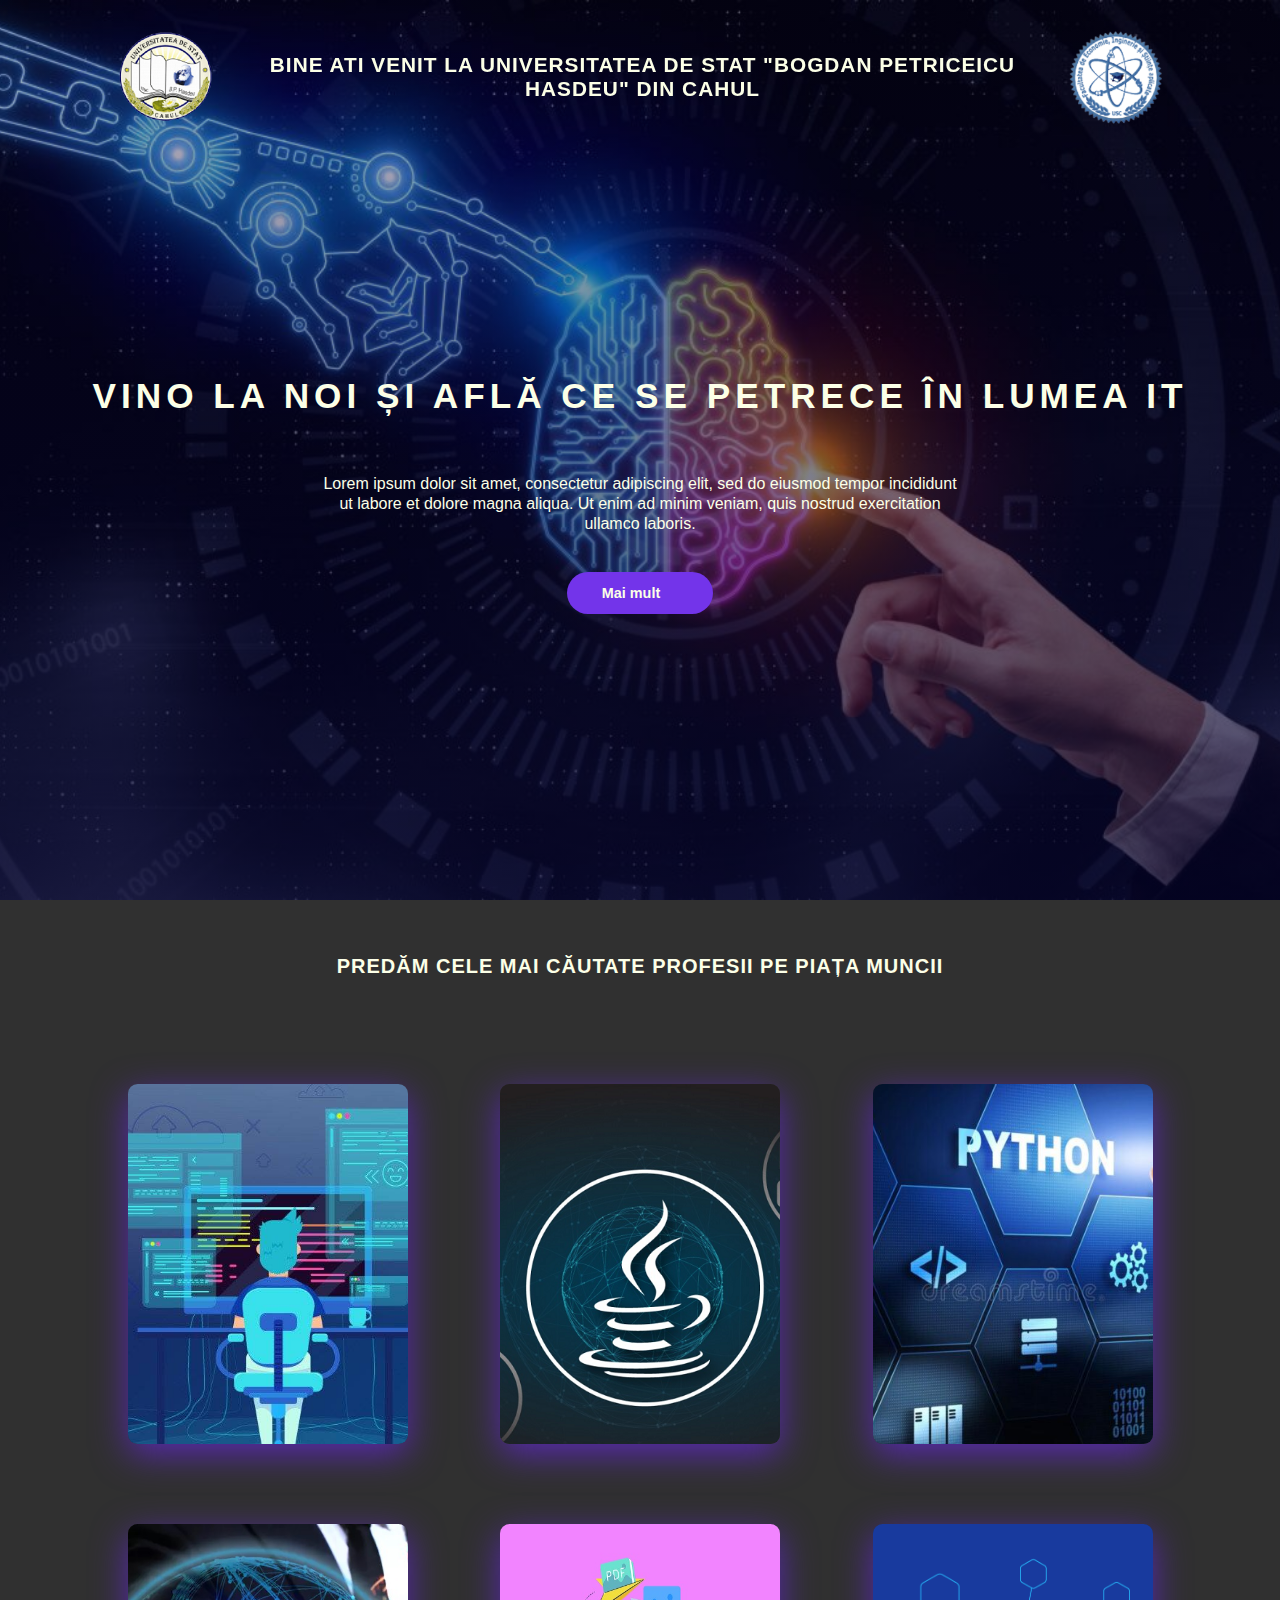
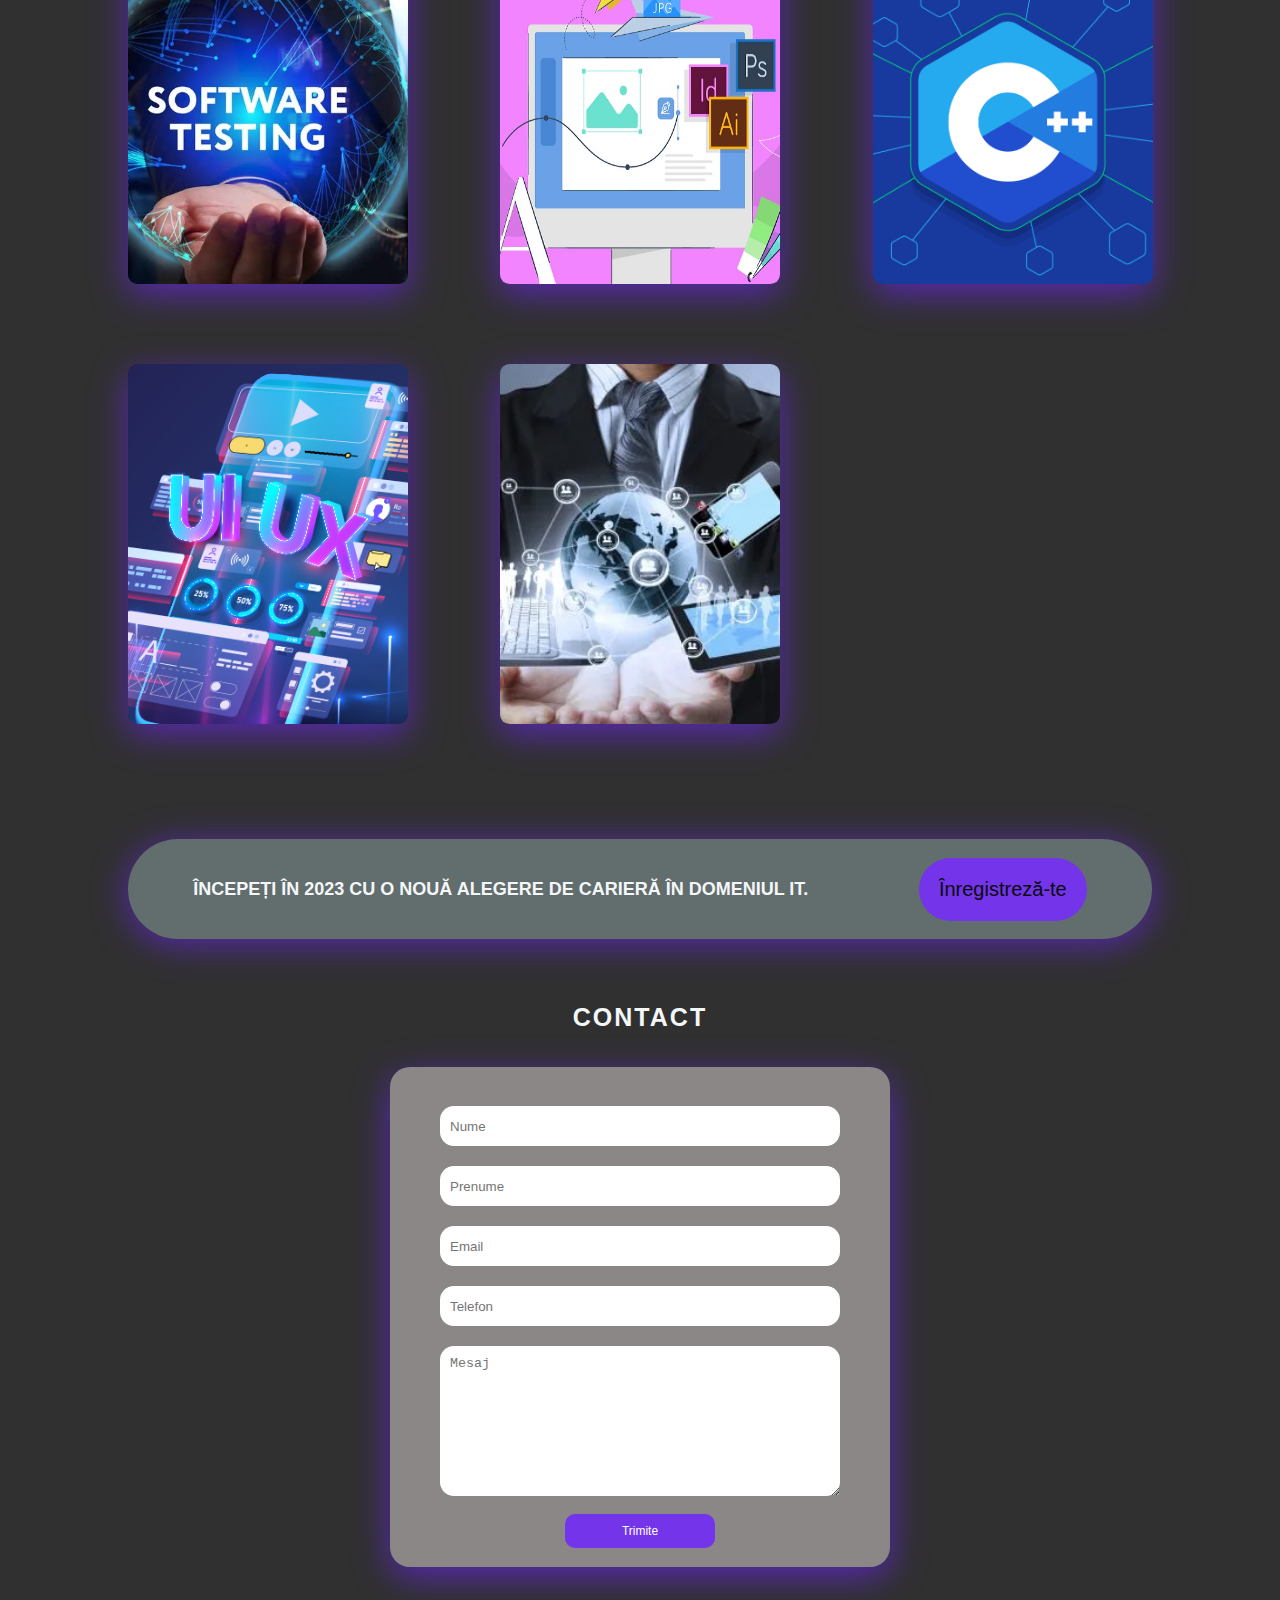
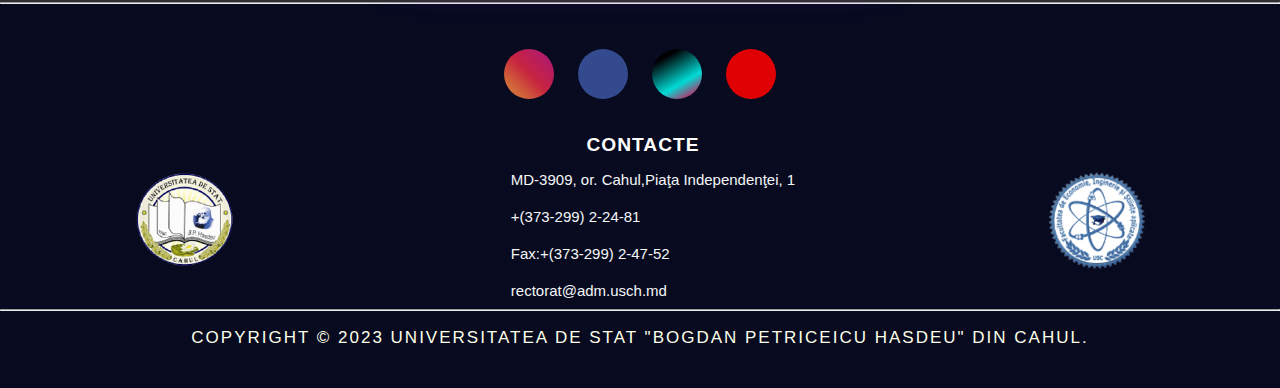
<file: index.html>
<!DOCTYPE html>
<html lang="en">
<head>
    <meta charset="UTF-8">
    <meta http-equiv="X-UA-Compatible" content="IE=edge">
    <meta name="viewport" content="width=device-width, initial-scale=1.0">
    <link rel="stylesheet" href="https://cdnjs.cloudflare.com/ajax/libs/font-awesome/6.3.0/css/all.min.css" integrity="sha512-SzlrxWUlpfuzQ+pcUCosxcglQRNAq/DZjVsC0lE40xsADsfeQoEypE+enwcOiGjk/bSuGGKHEyjSoQ1zVisanQ==" crossorigin="anonymous" referrerpolicy="no-referrer" />    <link rel="stylesheet" href="css/style.css">
    <title>Home Page</title>
</head>
<body>
    <header>
        <div class="logo">
            <a href="index.html"><img src="imagini/logo.png" alt=""></a>
        </div>
        <div class="navbar">
            <ul>
                <li>BINE ATI VENIT LA UNIVERSITATEA DE STAT "BOGDAN PETRICEICU HASDEU" DIN CAHUL</li>
            </ul>
        </div>
        <div class="logo1">
            <img src="imagini/LogoF.png" alt="">
        </div>
    </header>
   <section id="home">
    <h2>VINO LA NOI ȘI AFLĂ CE SE PETRECE ÎN LUMEA IT</h2>
    <p>
        Lorem ipsum dolor sit amet, consectetur adipiscing elit, sed do eiusmod tempor incididunt ut labore et
        dolore magna aliqua. Ut enim ad minim veniam, quis nostrud exercitation ullamco laboris.
    </p>
    <div class="btn">
        <a href="maimult.html" class="pinck">Mai mult
            <i class="fa-solid fa-arrow-right"></i>
        </a>
    </div>
</section>
<h1>PREDĂM CELE MAI CĂUTATE PROFESII PE PIAȚA MUNCII</h1>
<section class="card-container">
    <div class="card">
        <img src="imagini/img1.jpg" alt="">
        <div class="content">
            <h4>Programator Web</h4>
            <span>HTML/CSS/JS</span>
            <div class="info">
                <p>
                    Vei învăța limbajele de programere
                în rândul programatorilor web, precum
                și ce vei putea realiza într-un site web
                sunt HTML-limbajul de marcare,
                CSS-limbajul de stilizare a
                continutului stcris in limbajul de
                marcare HTML,JS-cu ajutorul
                acestui limbaj poți adăuga
                funcționalitate site-urilor web
                </p>
            </div>
        </div> 
    </div>
    <div class="card">
        <img src="imagini/img7.png" alt="">
        <div class="content">
            <h4>PROGRAMARE JAVA</h4>
            <span>Java</span>
            <div class="info">
                <p>
                    Vei învăța un limbaj de programare
                    de nivel înalt, bazat pe clasă, orientat
                    pe obiecte, care este proiectat să aibă
                    cât mai puține dependențe de implementare .
                </p>
            </div>
        </div> 
    </div>
    <div class="card">
        <img src="imagini/img2.jpg" alt="">
        <div class="content">
            <h4>Programare PYTHON</h4>
            <span>PYTHON</span>
            <div class="info">
                <p>
                    Vei învăța un acest care pune accentul
                    pe curățenia și simplitatea codului, iar sintaxa sa le permite dezvoltatorilor să exprime unele idei programatice
                    într-o manieră mai clară și mai
                    concisă decât în alte limbaje de programare ca C.
                </p>
            </div>
        </div> 
    </div>
    <div class="card">
        <img src="imagini/img5.jpg" alt="">
        <div class="content">
            <h4>TESTARE SOFTWARE</h4>
            <span>QA</span>
            <div class="info">
                <p>
                    Testarea software pune la dispoziție
                    o viziune obiectivă și independentă
                    asupra produsului în dezvoltare,
                    oferind astfel businessului posibilitatea
                    de a înțelege și evalua riscurile asociate cu implementarea produsului soft.
                </p>
            </div>
        </div> 
    </div>
    <div class="card">
        <img src="imagini/img3.jpg" alt="">
        <div class="content">
            <h4>DESIGN GRAFIC</h4>
            <span>Adobe Ilustrator/Photoshop</span>
            <div class="info">
                <p>
                    Vei învăța procesul de comunicare
                    -vizual și rezolvarea problemelor de
                    folosire a tipografiei, fotografiei și a
                    ilustrației. Câmpul grafic al designului
                    este considerat a fi un subgrup
                    al comunicării vizuale și
                    comunicare-design, dar uneori
                    termenul de "graphic design" este
                    folosit ca și sinonim
                </p>
            </div>
        </div> 
    </div>
    <div class="card">
        <img src="imagini/img8.png" alt="">
        <div class="content">
            <h4>Programare C++</h4>
            <span>C++</span>
            <div class="info">
                <p>
                    Vei învăța limbajul de programare C++
                    si vei afla cum functionează unde
                    este implementat pe majoritatea
                    platformelor de calcul existente azi,
                    și este cel mai popular limbaj
                    de programare pentru scrierea de
                    software de sistem.
                </p>
            </div>
        </div> 
    </div>
    <div class="card">
        <img src="imagini/img4.jpg" alt="">
        <div class="content">
            <h4>WEB DESIGN</h4>
            <span>UI/UX</span>
            <div class="info">
                <p>
                    Vei învăța designului web includ
                    design grafic web proiectarea interfeței
                    cu utilizatorul (UI design); crearea,
                    inclusiv codul standardizat și
                    software-ul proprietar; design
                    experiență utilizator (design UX);
                    și optimizarea motoarelor de căutare.
                    Adesea, mulți oameni vor lucra în
                    echipe care acoperă diferite aspecte
                    ale procesului de proiectare, deși
                    unii designeri le vor acoperi pe toate
                </p>
            </div>
        </div> 
    </div>
    <div class="card">
        <img src="imagini/img6.png" alt="">
        <div class="content">
            <h4>Retele de Calculatoare</h4>
            <span>Retele</span>
            <div class="info">
                <p>
                Rețea de calculatoare este un grup de dispozitive interconectate care permit schimbul de informații și resurse între ele. Aceste dispozitive pot include computere, dispozitive mobile, imprimante, routere, switch-uri și alte echipamente de rețea.
                </p>
            </div>
        </div> 
    </div>
   </section>


<!--Registration-->
<section id="card-registration">
    <h5>Începeți în 2023 cu o nouă alegere de carieră în domeniul IT. </h5>
    <a href="inregistrare.html" class="button1">Înregistreză-te</a>
</section>
<!---Contact-->
<section id="contact-header">
    <h2>Contact</h2>
    <form action="">
        <input type="text" class="input-filed" placeholder="Nume">
        <input type="text" class="input-filed" placeholder="Prenume">
        <input type="email" class="input-filed" placeholder="Email">
        <input type="text" class="input-filed" placeholder="Telefon">
        <textarea type="text" class="input-filed textaerea-filed" placeholder="Mesaj"></textarea>
        <button type="button" class="btn1">Trimite</button>
      </form>
</section>
<!---footer--->
<hr>
<footer>
    <div class="social">
            <a href="https://www.instagram.com/cahul.university/?igshid=MWI4MTIyMDE%3D"><i class="fab fa-instagram"></i></a>
            <a href="https://www.facebook.com/usch.md"><i class="fab fa-facebook"></i></a>
            <a href="https://www.tiktok.com/@usch.md"><i class="fa-brands fa-tiktok"></i></a>
            <a href="https://www.youtube.com/channel/UCImkTggGuXqocziinYlb34A"><i class="fa-brands fa-youtube"></i></a>
    </div>
    <div class="flex">
        <div class="logo">
            <a href="index.html"><img src="imagini/logo.png" alt=""></a>
        </div>
        <ul>
            <h2>Contacte</h2>
            <li><i class="fa-solid fa-location-dot"></i>MD-3909, or. Cahul,Piaţa Independenţei, 1</li>
            <li><i class="fa-solid fa-phone"></i>+(373-299) 2-24-81</li>
            <li><i class="fa-solid fa-fax"></i>Fax:+(373-299) 2-47-52</li>
            <li><i class="fa-regular fa-envelope"></i>rectorat@adm.usch.md</li>
        </ul>
        <div class="logo1">
            <a href=""><img src="imagini/LogoF.png" alt=""></a>
        </div>
    </div>
    <hr>
    <p class="copyright">
        COPYRIGHT © 2023 UNIVERSITATEA DE STAT "BOGDAN PETRICEICU HASDEU" DIN CAHUL.
    </p>
</footer>
<script>
   window.addEventListener('scroll',function(){
    let header = document.querySelector('header');
    if(window.pageYOffset > 100){
        header.classList.add('sticky');
    }else{
        header.classList.remove('sticky');
    }
   });
</script>
</body>

</html>
</file>
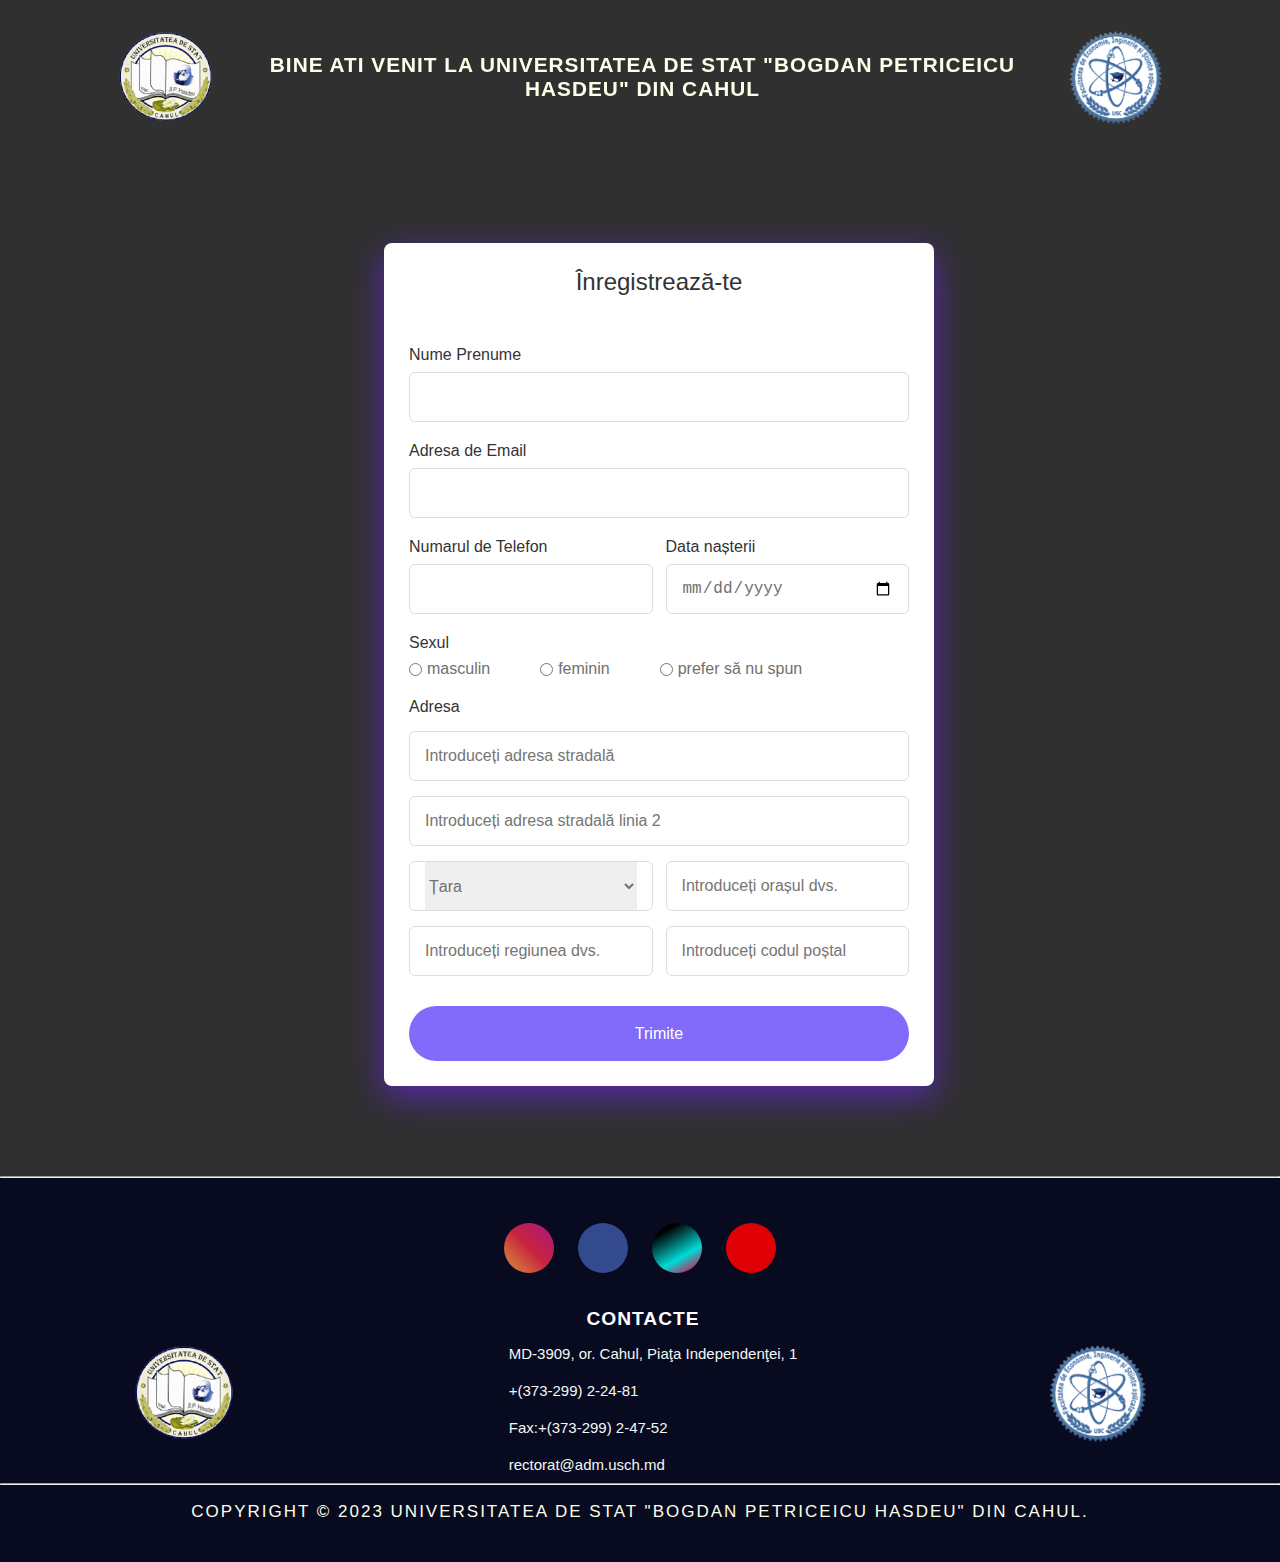
<file: inregistrare.html>
<!DOCTYPE html>
<html lang="en">
<head>
    <meta charset="UTF-8">
    <meta http-equiv="X-UA-Compatible" content="IE=edge">
    <meta name="viewport" content="width=device-width, initial-scale=1.0">
    <link rel="stylesheet" href="https://cdnjs.cloudflare.com/ajax/libs/font-awesome/6.3.0/css/all.min.css" integrity="sha512-SzlrxWUlpfuzQ+pcUCosxcglQRNAq/DZjVsC0lE40xsADsfeQoEypE+enwcOiGjk/bSuGGKHEyjSoQ1zVisanQ==" crossorigin="anonymous" referrerpolicy="no-referrer" />    <link rel="stylesheet" href="css/style.css">
    <title>Home Page</title>
</head>
<body>
    <header>
        <div class="logo">
            <a href="index.html"><img src="imagini/logo.png" alt=""></a>
        </div>
        <div class="navbar">
            <ul>
                <li>BINE ATI VENIT LA UNIVERSITATEA DE STAT "BOGDAN PETRICEICU HASDEU" DIN CAHUL</li>
            </ul>
        </div>
        <div class="logo1">
            <img src="imagini/LogoF.png" alt="">
        </div>
    </header>

    
    <div class="container">
        <h4>Înregistrează-te</h4>
        <form action="#" class="form">
          <div class="input-box">
            <label>Nume Prenume</label>
            <input type="text"  required />
          </div>
  
          <div class="input-box">
            <label>Adresa de Email</label>
            <input type="text"  required />
          </div>
  
          <div class="column">
            <div class="input-box">
              <label>Numarul de Telefon</label>
              <input type="number"  required />
            </div>
            <div class="input-box">
              <label>Data nașterii</label>
              <input type="date"  required />
            </div>
          </div>
          <div class="gender-box">
            <h3>Sexul</h3>
            <div class="gender-option">
              <div class="gender">
                <input type="radio" id="check-male" name="gender" />
                <label for="check-male">masculin</label>
              </div>
              <div class="gender">
                <input type="radio" id="check-female" name="gender" />
                <label for="check-female">feminin</label>
              </div>
              <div class="gender">
                <input type="radio" id="check-other" name="gender" />
                <label for="check-other">prefer să nu spun</label>
              </div>
            </div>
          </div>
          <div class="input-box address">
            <label>Adresa</label>
            <input type="text" placeholder="Introduceți adresa stradală" required />
            <input type="text" placeholder="Introduceți adresa stradală linia 2" required />
            <div class="column">
              <div class="select-box">
                <select>
                  <option hidden>Țara</option>
                  <option>Republica Moldova</option>
                  <option>România</option>
                  <option>Spania</option>
                  <option>Italia</option>
                  <option>Lituania</option>
                  <option>Macedonia</option>
                  <option>Albania</option>
                  <option>Franța</option>
                  <option>Bulgaria</option>
                </select>
              </div>
              <input type="text" placeholder="Introduceți orașul dvs." required />
            </div>
            <div class="column">
              <input type="text" placeholder="Introduceți regiunea dvs." required />
              <input type="number" placeholder="Introduceți codul poștal" required />
            </div>
          </div>
          <button>Trimite</button>
        </form>
    </div>
    

<!---footer--->
<hr>
<footer>
    <div class="social">
            <a href="https://www.instagram.com/cahul.university/?igshid=MWI4MTIyMDE%3D"><i class="fab fa-instagram"></i></a>
            <a href="https://www.facebook.com/usch.md"><i class="fab fa-facebook"></i></a>
            <a href="https://www.tiktok.com/@usch.md"><i class="fa-brands fa-tiktok"></i></a>
            <a href="https://www.youtube.com/channel/UCImkTggGuXqocziinYlb34A"><i class="fa-brands fa-youtube"></i></a>
    </div>
    <div class="flex">
        <div class="logo">
            <a href="index.html"><img src="imagini/logo.png" alt=""></a>
        </div>
        <ul>
            <h2>Contacte</h2>
            <li><i class="fa-solid fa-location-dot"></i>MD-3909, or. Cahul, Piaţa Independenţei, 1</li>
            <li><i class="fa-solid fa-phone"></i>+(373-299) 2-24-81</li>
            <li><i class="fa-solid fa-fax"></i>Fax:+(373-299) 2-47-52</li>
            <li><i class="fa-regular fa-envelope"></i>rectorat@adm.usch.md</li>
        </ul>
        <div class="logo1">
            <a href=""><img src="imagini/LogoF.png" alt=""></a>
        </div>
    </div>
    <hr>
    <p class="copyright">
        COPYRIGHT © 2023 UNIVERSITATEA DE STAT "BOGDAN PETRICEICU HASDEU" DIN CAHUL.
    </p>
</footer>
<script>
   window.addEventListener('scroll',function(){
    let header = document.querySelector('header');
    if(window.pageYOffset > 100){
        header.classList.add('sticky');
    }else{
        header.classList.remove('sticky');
    }
   });
</script>
</body>

</html>
</file>
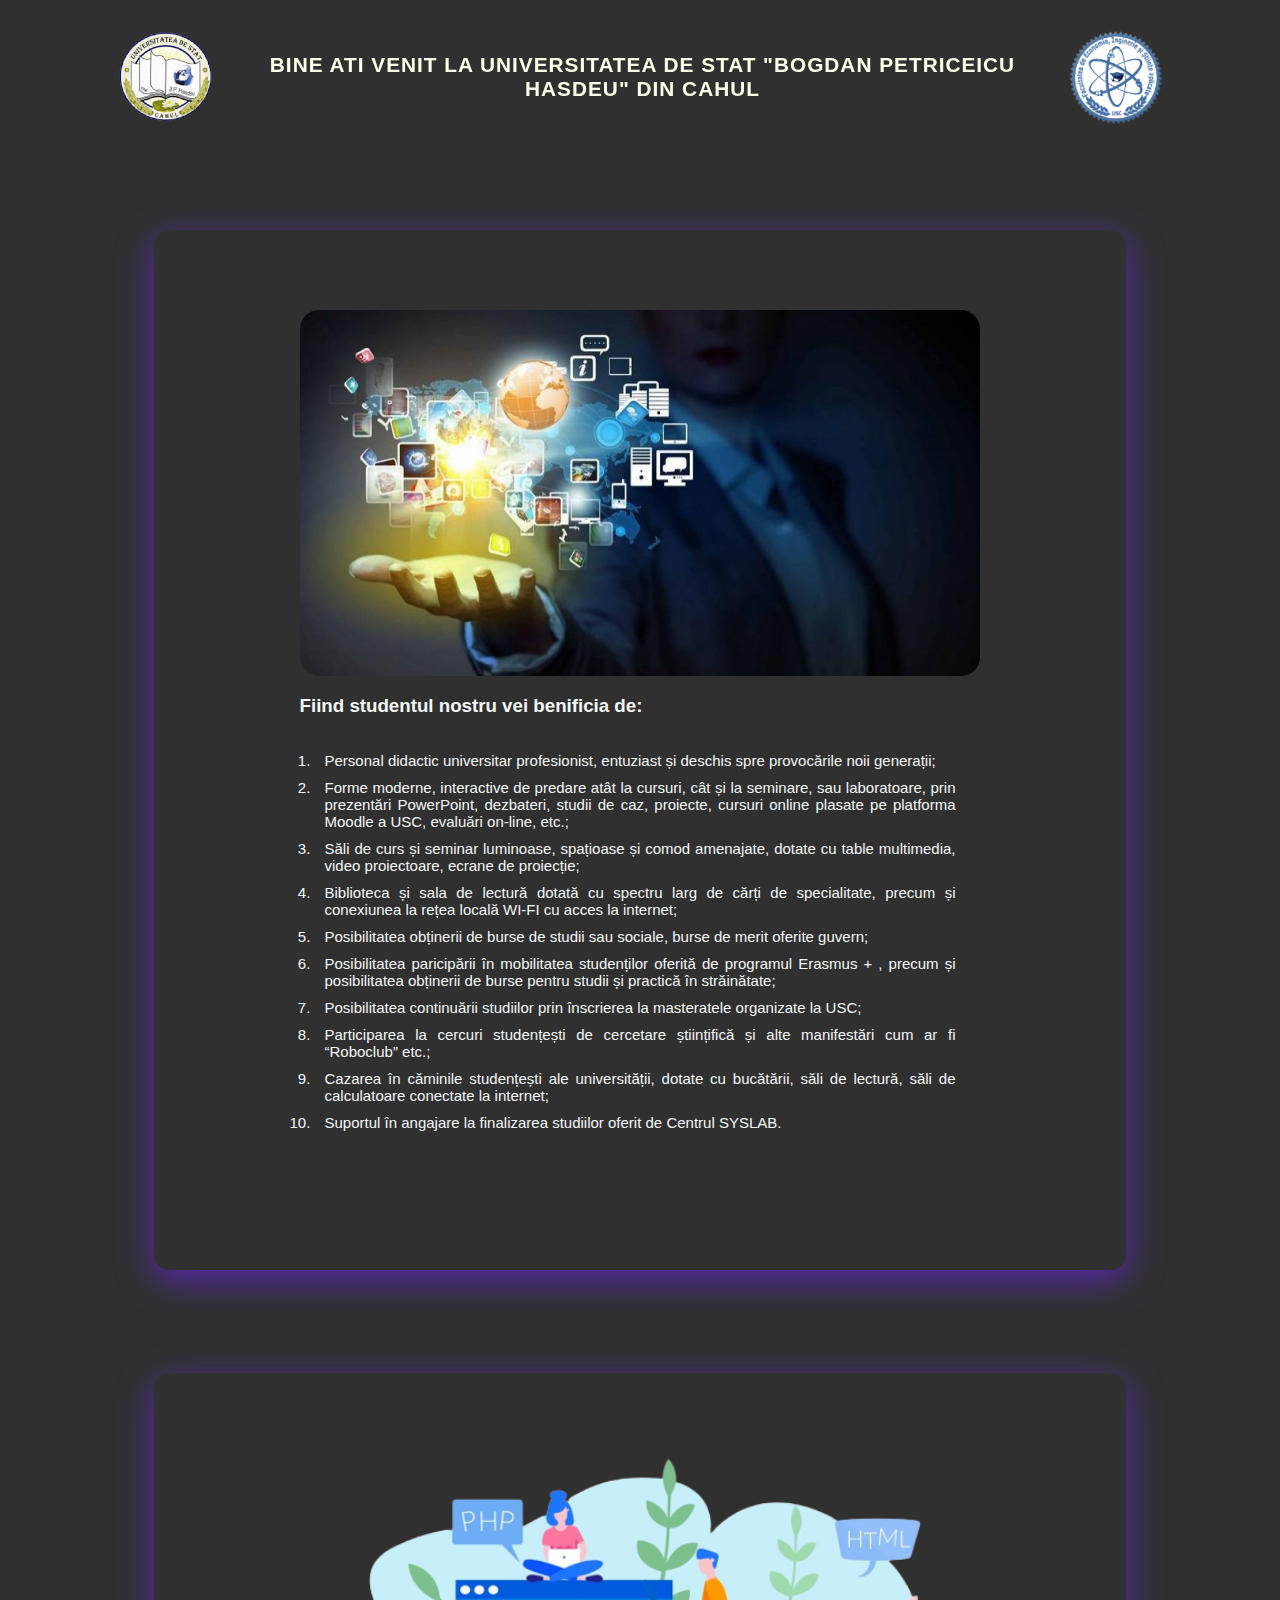
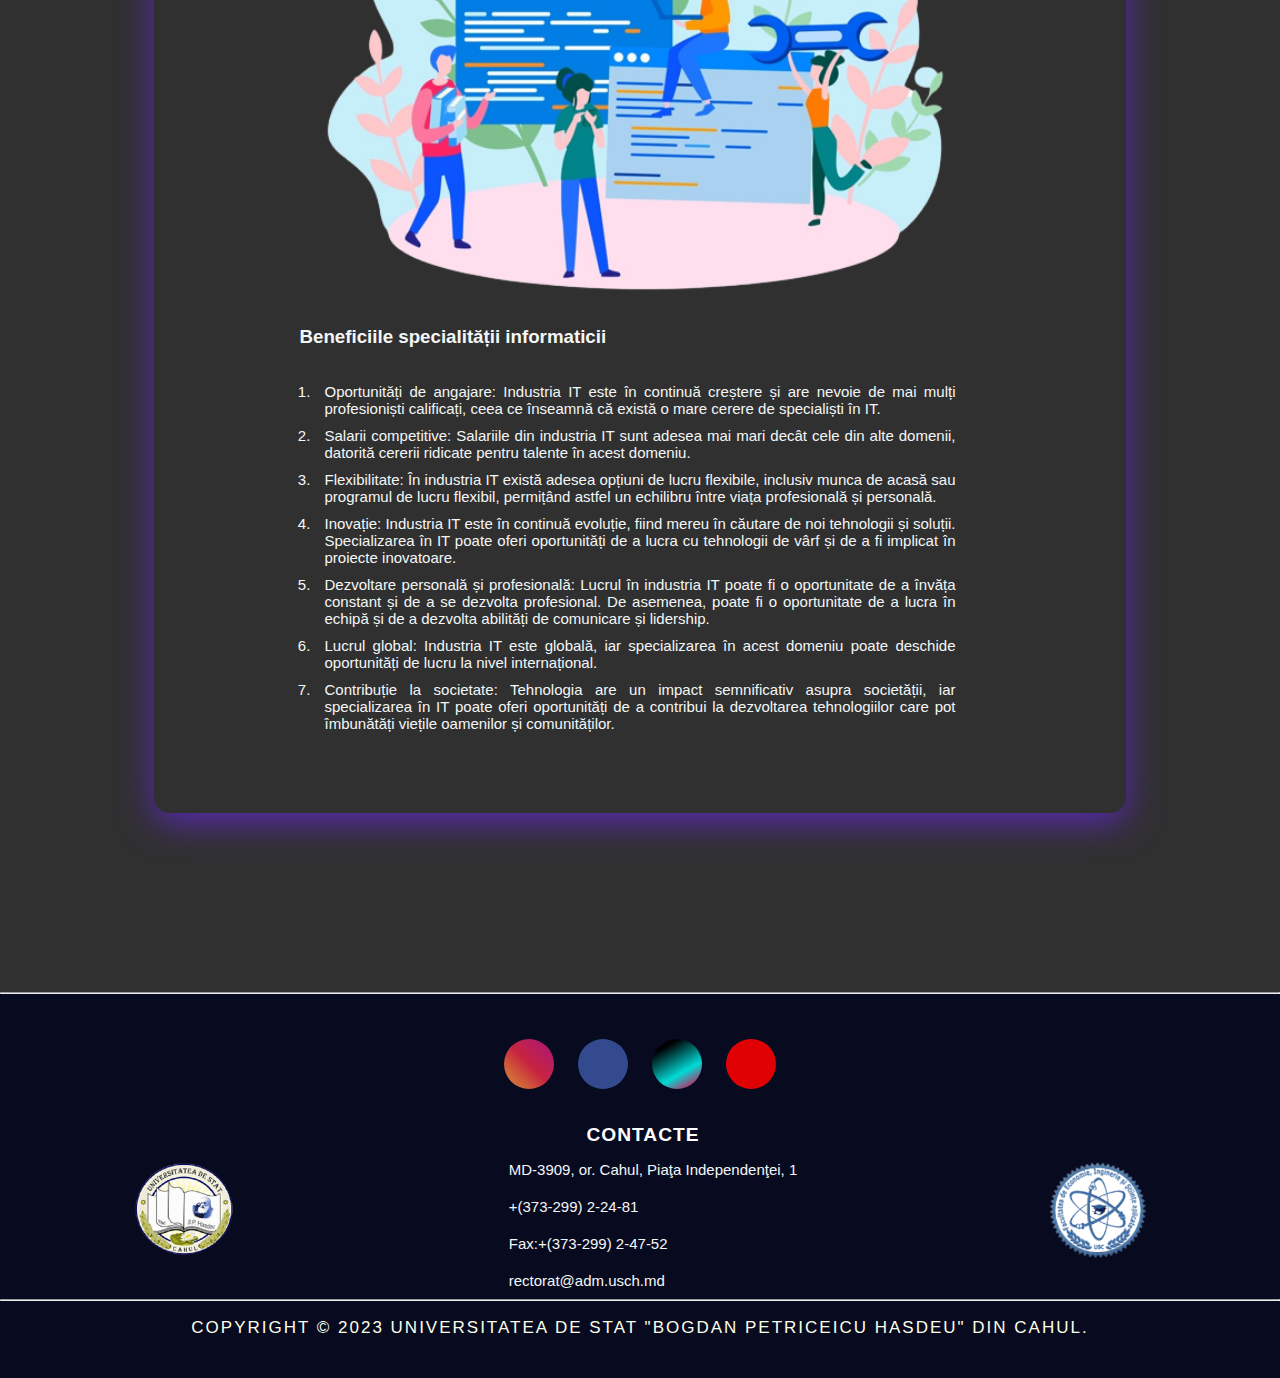
<file: maimult.html>
<!DOCTYPE html>
<html lang="en">
<head>
    <meta charset="UTF-8">
    <meta http-equiv="X-UA-Compatible" content="IE=edge">
    <meta name="viewport" content="width=device-width, initial-scale=1.0">
    <link rel="stylesheet" href="https://cdnjs.cloudflare.com/ajax/libs/font-awesome/6.3.0/css/all.min.css" integrity="sha512-SzlrxWUlpfuzQ+pcUCosxcglQRNAq/DZjVsC0lE40xsADsfeQoEypE+enwcOiGjk/bSuGGKHEyjSoQ1zVisanQ==" crossorigin="anonymous" referrerpolicy="no-referrer" />    <link rel="stylesheet" href="css/style.css">
    <title>Detalii Page</title>
</head>
<body>
    <header>
        <div class="logo">
            <a href="index.html"><img src="imagini/logo.png" alt=""></a>
        </div>
        <div class="navbar">
            <ul>
                <li>BINE ATI VENIT LA UNIVERSITATEA DE STAT "BOGDAN PETRICEICU HASDEU" DIN CAHUL</li>
            </ul>
        </div>
        <div class="logo1">
            <img src="imagini/LogoF.png" alt="">
        </div>
    </header>
<section id="blog-container">
    <div class="blog-card">
        <div class="blogs blogpost">
            <div class="post">
                <img src="imagini/img10.jpg" alt="">
                <h3>Fiind studentul nostru vei benificia de:</h3>
                <ol>
                    <li class="align">Personal didactic universitar profesionist, entuziast și deschis spre provocările noii generații;</li>
                    <li class="align">Forme moderne, interactive de predare atât la cursuri, cât și la seminare, sau laboratoare, prin prezentări PowerPoint, dezbateri, studii de caz, proiecte, cursuri online plasate pe platforma Moodle a USC, evaluări on-line, etc.;</li>
                    <li class="align">Săli de curs și seminar luminoase, spațioase și comod amenajate, dotate cu table multimedia, video proiectoare, ecrane de proiecție;</li>
                    <li class="align">Biblioteca și sala de lectură dotată cu spectru larg de cărți de specialitate, precum și conexiunea la rețea locală WI-FI cu acces la internet;</li>
                    <li class="align">Posibilitatea obținerii de burse de studii sau sociale, burse de merit oferite guvern;</li>
                    <li class="align">Posibilitatea paricipării în mobilitatea studenților oferită de programul Erasmus + , precum și posibilitatea obținerii de burse pentru studii și practică în străinătate;</li>
                    <li class="align">Posibilitatea continuării studiilor prin înscrierea la masteratele organizate la USC;</li>
                    <li class="align">Participarea la cercuri studențești de cercetare științifică și alte manifestări cum ar fi “Roboclub” etc.;</li>
                    <li class="align">Cazarea în căminile studențești ale universității, dotate cu bucătării, săli de lectură, săli de calculatoare conectate la internet;</li>
                    <li class="align">Suportul în angajare la finalizarea studiilor oferit de Centrul SYSLAB.</li>
                </ol>
            </div>
        </div> 
    </div>
    <div class="blog-card">
        <div class="blogs blogpost">
            <div class="post">
                <img src="imagini/img.png" alt="">
                <h3>Beneficiile specialității informaticii</h3>
                <ol>
                    <li class="align">Oportunități de angajare: Industria IT este în continuă creștere și are nevoie de mai mulți profesioniști calificați, ceea ce înseamnă că există o mare cerere de specialiști în IT.</li>
                    <li class="align">Salarii competitive: Salariile din industria IT sunt adesea mai mari decât cele din alte domenii, datorită cererii ridicate pentru talente în acest domeniu.</li>
                    <li class="align">Flexibilitate: În industria IT există adesea opțiuni de lucru flexibile, inclusiv munca de acasă sau programul de lucru flexibil, permițând astfel un echilibru între viața profesională și personală.</li>
                    <li class="align">Inovație: Industria IT este în continuă evoluție, fiind mereu în căutare de noi tehnologii și soluții. Specializarea în IT poate oferi oportunități de a lucra cu tehnologii de vârf și de a fi implicat în proiecte inovatoare.</li>
                    <li class="align">Dezvoltare personală și profesională: Lucrul în industria IT poate fi o oportunitate de a învăța constant și de a se dezvolta profesional. De asemenea, poate fi o oportunitate de a lucra în echipă și de a dezvolta abilități de comunicare și lidership.</li>
                    <li class="align">Lucrul global: Industria IT este globală, iar specializarea în acest domeniu poate deschide oportunități de lucru la nivel internațional.</li>
                    <li class="align">Contribuție la societate: Tehnologia are un impact semnificativ asupra societății, iar specializarea în IT poate oferi oportunități de a contribui la dezvoltarea tehnologiilor care pot îmbunătăți viețile oamenilor și comunităților.</li>
                </ol>
            </div>
        </div>
    </div> 
</section>
<!---footer--->
<hr>
<footer>
    <div class="social">
            <a href="https://www.instagram.com/cahul.university/?igshid=MWI4MTIyMDE%3D"><i class="fab fa-instagram"></i></a>
            <a href="https://www.facebook.com/usch.md"><i class="fab fa-facebook"></i></a>
            <a href="https://www.tiktok.com/@usch.md"><i class="fa-brands fa-tiktok"></i></a>
            <a href="https://www.youtube.com/channel/UCImkTggGuXqocziinYlb34A"><i class="fa-brands fa-youtube"></i></a>
    </div>
    <div class="flex">
        <div class="logo">
            <a href="index.html"><img src="imagini/logo.png" alt=""></a>
        </div>
        <ul>
            <h2>Contacte</h2>
            <li><i class="fa-solid fa-location-dot"></i>MD-3909, or. Cahul, Piaţa Independenţei, 1</li>
            <li><i class="fa-solid fa-phone"></i>+(373-299) 2-24-81</li>
            <li><i class="fa-solid fa-fax"></i>Fax:+(373-299) 2-47-52</li>
            <li><i class="fa-regular fa-envelope"></i>rectorat@adm.usch.md</li>
        </ul>
        <div class="logo1">
            <a href=""><img src="imagini/LogoF.png" alt=""></a>
        </div>
    </div>
    <hr>
    <p class="copyright">
        COPYRIGHT © 2023 UNIVERSITATEA DE STAT "BOGDAN PETRICEICU HASDEU" DIN CAHUL.
    </p>
</footer>
<script>
   window.addEventListener('scroll',function(){
    let header = document.querySelector('header');
    if(window.pageYOffset > 100){
        header.classList.add('sticky');
    }else{
        header.classList.remove('sticky');
    }
   });
</script>
</body>

</html>
</file>
<file: css/style.css>
*{
    margin: 0;
    padding: 0;
    box-sizing: border-box;
}
body{
    background-color: #191919e6;
    font-family: 'Montserrat', sans-serif;
}
header{
    position: fixed;
    width: 100%;
    height: 15%;
    display: flex;
    flex-direction: row;
    justify-content: space-between;
    align-items: center;
    padding: 6vw 8vw;
    z-index: 999;
    transition: 1.2s ease-in-out;
}
header .logo img{
    width: 75%;
    display: flex;
    align-items: center;
    justify-content: center;
    margin: auto;
}
header .logo1 img{
    width: 75%;
    display: flex;
    align-items: center;
    justify-content: center;
    margin: auto;
}
header .navbar ul{
    display: flex;
    justify-content: center;
    align-items: center;
}
header .navbar ul li{
    list-style: none;
    text-align: center;
    text-decoration: none;
    font-size: 1.3rem;
    font-family: 'Montserrat', sans-serif;
    font-weight: 550;
    letter-spacing: 1px;
    color:#FCFFE7;
    text-transform: uppercase;
}
header.sticky{
    background: #582aaf;
    box-shadow: 0px 0px 20px rgb(88 42 175 / 80%);
    border-radius: 8rem;
    transition: 1.2s ease-in-out;
}
header.sticky ul li{
    color: #0a0a0a;
    transition: 1.2s ease;
}
#home{
    background-image: linear-gradient(rgba(9,5,54,0.3),rgba(5,4,46,0.7)),url(../imagini/banner.jpeg);
    width: 100%;
    height: 100vh;
    background-size: cover;
    background-position: center;
    display: flex;
    flex-direction:column;
    justify-content: center;
    align-items: center;
    text-align: center;
    padding-top: 40px;
}
#home h2{
    color: #FCFFE7;
    font-size: 2.2rem;
    font-family: 'Montserrat', sans-serif;
    letter-spacing: 5px;
    margin: 3vw 1vw;
}  
#home p{
    width: 50%;
    color: #FCFFE7;
    margin: 20px 0;
    font-size: 1rem;
    line-height: 20px;
}
#home .btn{
    margin-top: 30px;
}
#home .btn i{
    margin: 5px 7px;
    display: inline-flex;
    flex-direction: row;
    align-items: center;
}
#home a{
    text-decoration: none;
    font-size: 0.9rem;
    font-family: 'Montserrat', sans-serif;
    padding: 13px 35px;
    font-weight: 600;
    border-radius: 60px;
}
#home a.pinck{
    color: #FCFFE7;
    background-color: #7334ea;
    transition: 0.6s ease;
}
#home a.pinck:hover{
    color:#0a0a0a ;
    background-color: #FCFFE7;
}
.card-container{
    display: grid;
    grid-template-columns: repeat(auto-fit, minmax(270px, 1fr));
    grid-gap: 5rem;
    padding: 4vw 4vw;
}
 h1{
    display: flex;
    justify-content: center;
    flex-direction: row;
    align-items: center;
    color: #FCFFE7;
    letter-spacing: 1px;
    padding: 15px 15px;
    font-size: 20px;
    margin: 40px auto;
    text-transform: uppercase;
}
.card{
    width: 280px;
    height: 360px;
    border-radius: 0.6rem;
    position: relative;
    overflow: hidden;
    box-shadow: 0 10px 35px rgba(88 42 175);
}
.card img{
    width: 100%;
    height: 113%;
    object-fit:cover;
    overflow: hidden;
    transition: 0.5s all; 
}
.card:before{
    content: '';
    position: absolute;
    top: 0;
    left: 0;
    display: block;
    width: 100%;
    height: 100%;
    background: linear-gradient(0deg,#582aafcc,40%,transparent);
    z-index: 2;
    transition: 0.5s all;
    opacity: 0;
}
.card:hover:before{
    opacity: 2;
}
.card:hover img::before{
    bottom: 0px;
}
.card:hover img{
    transform: translateY(-50px);
    filter: blur(3px);
}
.card .content{
    position: absolute;
    bottom: -360px;
    left: 0;
    padding: 20px;
    width: 100%;
    z-index: 2;
    transition: 0.5s;
}
.card:hover .content{
    bottom: 0px;
}
.card .content h4 {
    max-width: 180px;
    color: #fffcfc;
    margin: 7px 4px;
    font-size: 19px;
    font-weight: 700;
    text-transform: uppercase;
}
.card .content span{
    font-size: 0.8em;
    font-weight: 400;
    margin: 5px 4px;
    color: #F4F7F7;
}
.card .content .info p {
    text-align: justify;
    color: #f4f7f7;
    margin: 8px 3px;
    font-size: 14px;
}

#card-registration{
    width: 80%;
    height: 100px;
    display: flex;
    justify-content: space-around;
    align-items: center;
    margin: 5% 10%;
    padding: 10px 10px;
    border-radius: 5rem;
    background: #626d6d;
    box-shadow: 0 5px 35px rgba(88 42 175);
}
#card-registration h5{
    color: #F4F7F7;
    font-size: 18px;
    text-transform: uppercase;
    font-family: 'Montserrat', sans-serif;
}
#card-registration .button1 {
    text-decoration: none;
    color: #0a0a0a;
    background-color: #7334ea;
    border: none;
    border-radius: 2rem;
    padding: 20px;
    font-size: 20px;
    font-family: 'Montserrat', sans-serif;
    transition: 0.6s ease;
}
#card-registration .button1:hover{
    background-color: #f4f7f7;
}
#container-contact{
    width: 500px;
    height: 500px;
    border-radius: 20px;
    margin: 5% 33%;
    background-color: #ede5e5;
    box-shadow: 0 0 20px 0 #7334ea;
}
#contact-header h2{
    text-transform: uppercase;
    letter-spacing: 2px;
    font-size: 25px;
}
#container-contact form {
    margin: 35px;
}
#container-contact .input-filed{
    width: 400px;
    height: 40px;
    margin-top: 20px;
    padding-left: 10px;
    padding-right: 10px;
    border: 1px solid #262525;
    border-radius: 14px;
    border: none;
    outline: none;
}
#container-contact .textaerea-filed{
    height: 150px;
    padding-top: 10px;
}
#container-contact .btn1{
    border-radius: 10px;
    color: #fff;
    margin-top: 18px;
    padding: 10px;
    background-color:#7334ea;
    font-size: 12px;
    border: none;
    cursor: pointer;
    transition: 0.6s;
}
#container-contact .btn1:hover{
    color: #ccc;
    background-color: #262525;
}
#contact-header{
    color: #F4F7F7;
    display: flex;
    flex-direction: column;
    justify-content: center;
    align-items: center;
    text-align: center;
}
#contact-header form{
    width: 500px;
    height: 500px;
    border-radius: 20px;
    background-color: #8b8787;
    box-shadow: 0 10px 35px rgba(88 42 175);
    margin: 35px;
    display: flex;
    flex-direction: column;
    justify-content: center;
    align-items: center;
}
#contact-header .input-filed{
    width: 400px;
    height: 40px;
    margin-top: 20px;
    padding-left: 10px;
    padding-right: 10px;
    border: 1px solid #262525;
    border-radius: 14px;
    border: none;
    outline: none;
}
#contact-header .textaerea-filed{
    height: 150px;
    padding-top: 10px;
}
#contact-header .btn1{
    width: 150px;
    border-radius: 10px;
    color: #fff;
    margin-top: 18px;
    padding: 10px;
    background-color:#7334ea;
    font-size: 12px;
    border: none;
    cursor: pointer;
    transition: 0.6s;
}
#contact-header .btn1:hover{
    color: #ccc;
    background-color: #262525;
}
footer{
    bottom: 0;
    padding: 40px 0;
    background-color: #00021dd4;
}
footer .social{
    display: flex;
    justify-content: center;
    flex-direction: row;
    align-items: center;
    padding-bottom: 25px;
}
.social a{
    display: inline-flex;
    text-decoration: none;
    font-size: 35px;
    width: 60px;
    height: 60px;
    color: #f0f0f0;
    justify-content: center;
    align-items: center;
    position: relative;
    margin: 0 7px;
    opacity: 0.9;
}
.social a::before{
    content:'';
    position: absolute;
    width: 50px;
    height: 50px;
    border-radius: 50%;
    z-index: -1;
    transition: transform .3s ease-in;
}
.social a:nth-child(1)::before{
    background: linear-gradient(45deg, #f09443 0%,#e6683c 25%, #dc2743 50%,#bc1888 100%);
}
.social a:nth-child(2)::before{
    background: #38529a;
}
.social a:nth-child(3)::before{
    background:linear-gradient(-30deg,#ff0050 5%,  #00f2ea 35%, #000000 80%);
}
.social a:nth-child(4)::before{
    background:#f70000;
}
.social a:hover::before{
    transform: scale(0);
}
.social a i{
    font-size: 30px;
    transform: transform .3s ease-in ;
}
.social a:nth-child(1):hover i{
    background: linear-gradient(45deg,#f09443 0%,#e6683c 25%, #dc2743 50%,#bc1888 100%);
    -webkit-background-clip: text;
    -webkit-text-fill-color: transparent;
    transform: scale(1.5);
}
.social a:nth-child(2):hover i{
    background: #38529a;
    -webkit-background-clip: text;
    -webkit-text-fill-color: transparent;
    transform: scale(1.5);
}
.social a:nth-child(3):hover i{
    background:linear-gradient(-30deg,#ff0050 5%,  #00f2ea 35%, #000000 80%);
    -webkit-background-clip: text;
    -webkit-text-fill-color: transparent;
    transform: scale(1.5);
}
.social a:nth-child(4):hover i{
    background:#f70000;
    -webkit-background-clip: text;
    -webkit-text-fill-color: transparent;
    transform: scale(1.5);
}
footer .flex{
    display: flex;
    justify-content: space-around;
    align-items: center;
}
footer .flex ul {
    display: flex;
    flex-direction: column;
}
footer .flex ul h2{
    text-align: center;
    color: #ffff;
    font-size: 1.2rem;
    text-transform: uppercase;
    letter-spacing: 1px;
    margin: 5px auto;
}
footer .flex ul li{
    color: #F4F7F7;
    list-style: none;
    font-size: 15px;
    font-family: 'Montserrat', sans-serif;
    margin: 5px 5px;
    padding: 5px;
}
footer .flex ul li i{
    margin: 5px 10px ;
}

footer .logo img{
    width: 65%;
    display: flex;
    align-items: center;
    justify-content: center;
    margin: auto;
}
footer .logo1 img{
    width: 65%;
    display: flex;
    align-items: center;
    justify-content: center;
    margin: auto;
}
footer .copyright{
    margin-top: 17px;
    text-align: center;
    text-transform: uppercase;
    letter-spacing: 2px;
    font-size: 17px;
    color: #fcffe7;
}
#blog-container {
    display: flex;
    align-items: flex-start;
    flex-direction: column;
    justify-content: space-between;
    padding: 14vw 10vw 10vw 10vw;
}
.blog-card{
    height: 65rem;
    margin: 4vw 2vw;
    box-shadow: 0 10px 35px rgba(88 42 175);
    border-radius: 1rem;
}
#blog-container .blogpost {
    width: 70%;
    margin: 80px auto;
}
#blog-container .blogs .post {
    padding-bottom: 60px;
}
#blog-container .blogs img {
    width: 100%;
    border-radius: 19px;
}
#blog-container .blogs .post h3 {
    color: #F4F7F7;
    padding: 15px 0 30px 0;
}
#blog-container .blogs .post ol{
    padding: 0px 15px
}
#blog-container .blogs .post ol .align {
    width: 100%;
    text-align: justify;
    padding: 5px 10px;
    color: #F4F7F7;
    font-size: 15px;
    font-weight: 500;
}

.container {
    display: inline-flex;
    flex-direction: column;
    justify-content: center;
    align-items: center;
    max-width:550px;
    width: 50%;
    background: #fff;
    padding: 25px;
    margin:19vw 26vw 7vw 30vw;
    border-radius: 8px;
    box-shadow: 0 10px 35px rgba(88 42 175);
}
.container h4 {
    font-size: 1.5rem;
    color: #333;
    font-weight: 500;
    text-align: center;
 }
.container .form {
    margin-top: 30px;
}
.form .input-box {
    width: 100%;
    margin-top: 20px;
}
.input-box label {
    color: #333;
}
.form :where(.input-box input, .select-box) {
    position: relative;
    height: 50px;
    width: 100%;
    outline: none;
    font-size: 1rem;
    color: #707070;
    margin-top: 8px;
    border: 1px solid #ddd;
    border-radius: 6px;
    padding: 0 15px;
}
.input-box input:focus {
    box-shadow: 0 1px 0 rgba(0, 0, 0, 0.1);
}
.form .column {
    display: flex;
    column-gap: 13px;
}
.form .gender-box {
    margin-top: 20px;
}
.gender-box h3 {
    color: #333;
    font-size: 1rem;
    font-weight: 400;
    margin-bottom: 8px;
}
.form :where(.gender-option, .gender) {
    display: flex;
    align-items: center;
    column-gap: 50px;
    flex-wrap: wrap;
}
.form .gender {
    column-gap: 5px;
}
.gender input {
    accent-color: rgb(130, 106, 251);
}
.form :where(.gender input, .gender label) {
    cursor: pointer;
}
.gender label {
    color: #707070;
}
.address :where(input, .select-box) {
    margin-top: 15px;
}
.select-box select {
    height: 100%;
    width: 100%;
    outline: none;
    border: none;
    color: #707070;
    font-size: 1rem;
}
.form button {
    height: 55px;
    width: 100%;
    color: #fff;
    font-size: 1rem;
    font-weight: 400;
    margin-top: 30px;
    border: none;
    border-radius: 2rem;
    cursor: pointer;
    transition: all 0.2s ease;
    background: rgb(130, 106, 251);
}
.form button:hover {
    background: rgb(88, 56, 250);
}

@media(max-width:1280px){
    .card-container{
        margin: 3vw 5vw 0 6vw;
    }
}
@media(max-width:1024px){
    header .logo1 img{
        width: 85%;
    }
    header .logo img{
        width: 85%;
    }
    .container{
        margin: 23vw 0vw 7vw 24vw;
    }
    footer .flex{
        display: flex;
        justify-content: space-evenly;
        align-items: center;
    }
    footer .logo1 img{
        width: 56%;
    }
    footer .logo img{
        width: 56%;
    }
    .card-container{
        margin: 5vw 4vw 0px 8vw;
        grid-gap: 3rem;
    }
    #blog-container .blogs .post{
        margin-top: 80px;
    }
    #blog-container .blogs img{
        width: 100%;
    }
    .blog-card{
        margin: 10vw 0vw
    }
}
@media(max-width:769px){
    header{
        padding: 0vw 4vw;
        height: 12%;
    }
    header .navbar ul li{
        font-size: 15px;
        margin: 2vw 4vw;
    }
    header .logo img{
        width: 100%;
    }
    header .logo1 img{
        width: 97%;
    }
    #home p{
        width: 60%;
        font-size: 17px;
    }
    #home a{
        font-size: 1.1rem;
        padding: 20px 30px;
    }
    .card-container{
        margin: 0vw 4vw;
        grid-gap: 5rem;
    }
    #card-registration .button1{
        margin: 15px;
        font-size: initial;
    }
    #card-registration h5{
        font-size: 16px;
        margin: 15px 30px;
    }
    #contact-header{
        padding-top: 0;
    }
    footer .flex ul{
        align-items: flex-start;
    }
    footer .logo1 img{
        width: 63%;
        margin-right: 10px;
    }
    footer .logo img{
        width: 63%;
        margin-left: 10px
    }
    #blog-container .blogs .post{
        padding-top: 0px;
    }
    #blog-container .blogs img{
        width: 100%;
    }
    .container{
        margin: 30vw 2vw 7vw 14vw;
        width: 83%;
    }
    #blog-container .blogs .post ol .align{
        width: 107%;
    }
}
@media(max-width:540px){
    .container{
        margin: 30vw 2vw 7vw 9vw;
    }
    #home h2{
        width: 100%;
        font-size: 27px;
    }
    #home p{
        width: 85%;
        font-size: 13px;
    }
    h1{
        text-align: center;
    }
    .blog-card{
        height: 100%;
    }
    #blog-container .blogs .post{
        width: 110%;
        margin: 0vw 0vw 0vw -2vw;
    }
    .card-container{
        margin: 0vw 20vw;
    }
    #card-registration{
        width: 90%;
        margin: 5vw 5vw;
    }
    header .logo1 img{
        width: 108%;
    }
    header .logo img{
        width: 108%;
    }
    footer .logo1 img{
        width: 57%;
    }
    footer .logo img{
        width: 57%;
    }
}
@media(max-width:475px){
    header{
        padding: 15vw 4vw;
    }
    header .navbar ul li{
        font-size: 10px;
        text-align: center;
        margin: 2vw 0vw;
    }
    header .logo img{
        width: 80%;
    }
    header .logo1 img{
        width: 80%;
    }
    #home h2{
        font-size: initial;
        text-align: center;
    }
    #home p{
        width: 85%;
        font-size: 12px;
        text-align: center;
    }
    #home a.pinck{
        padding: 15px 20px;
    }
    h1{
        text-align: center;
        width: 100%;
        font-size: inherit;
    }
    #course .courses img{
        height: 58%;
    }
    #course .details{
        margin: 1px 10px;
    }
    #card-registration{
        display: flex;
        flex-direction: column;
        align-items: center;
        justify-content: center;
        height: 100%;
    }
    #card-registration h5{
        font-size: 12px;
        text-align: center;
    }
    #contact-header form{
        width: 90%;
        height: 100%;
    }
    #contact-header .input-filed{
        width: 90%;
        margin-top: 25px;
    }
    .card-container .card{
        width: 100%;
    }
    .card-container{
        margin: 0vw 5vw 0vw 9vw;
        width: 82%;
    }
    #contact-header .btn1{
        margin: 20px;
        padding: 15px;
    }
    .blog-card{
        margin: 30vw 4vw;
    }
   
    footer {
        width: 100%;
    }
    footer .flex .logo img{
        width: 55%;
    }
    footer .flex .logo1 img{
        width: 55%;
    }
    footer .flex ul h2{
        margin-left: 7vw;
    }
    footer .flex ul li{
        display: flex;
        justify-content: center;
        align-items: flex-start;
        text-align: left;
    }
    footer .copyright{
        font-size: 1.1rem;
        text-align: center;
    }
    #blog-container {
        width: 100%;
        padding: 0vw 0vw 0vw 0vw;
    }
    .container{
        width: 88%;
        margin: 30vw 0vw 7vw 6vw;
    }
    .form .column{
        width: 100%;
        display: flex;
        flex-direction: column;
        justify-content: center;
        align-items: center;
    }
    .form :where(.gender-option, .gender){
        width: 100%;
        padding: 1px;
    }
    @media(max-width:380px){
        #course .details .info p{
            font-size: 12px;
        }
        #card-registration h5{
            font-size: 14px;
        }
        .container{
            margin: 36vw 0vw 7vw 6vw;
        }
        .card-container{
            margin: 0vw 5vw 0vw 9vw;
        }
    }
    @media(max-width:290px){
        header .navbar ul li{
            font-size: 9px;
        }
        .blog-card{
            height: 100%;
        }
        #blog-container .blogs .post ol .align{
            font-size: 14px;
        }
        .card-container .card{
            width: 87%;
            margin-left: -5vw;
        }
        #card-registration{
            width: 90%;
            margin: 5vw 5vw;
        }
        h1{
            width: 100%;
        }
        footer .copyright{
            font-size: 12px;
            text-align: center;
        }
        footer .flex ul li{
            font-size: 11px !important;
        }
        footer .flex .logo img{
            width: 66%;
        }
        footer .flex .logo1 img{
            width: 66%;
        }
        footer .flex ul h2{
            font-size: 16px;
            margin: 2vw 12vw;
        }
    }


    @media(max-width:820px){
        .container{
            margin: 36vw 0vw 7vw 6vw
        }
        footer .flex ul li{
            font-size: 12px;
            display: flex;
            justify-content: center;
            align-items: center;
        }
    }
}
</file>
